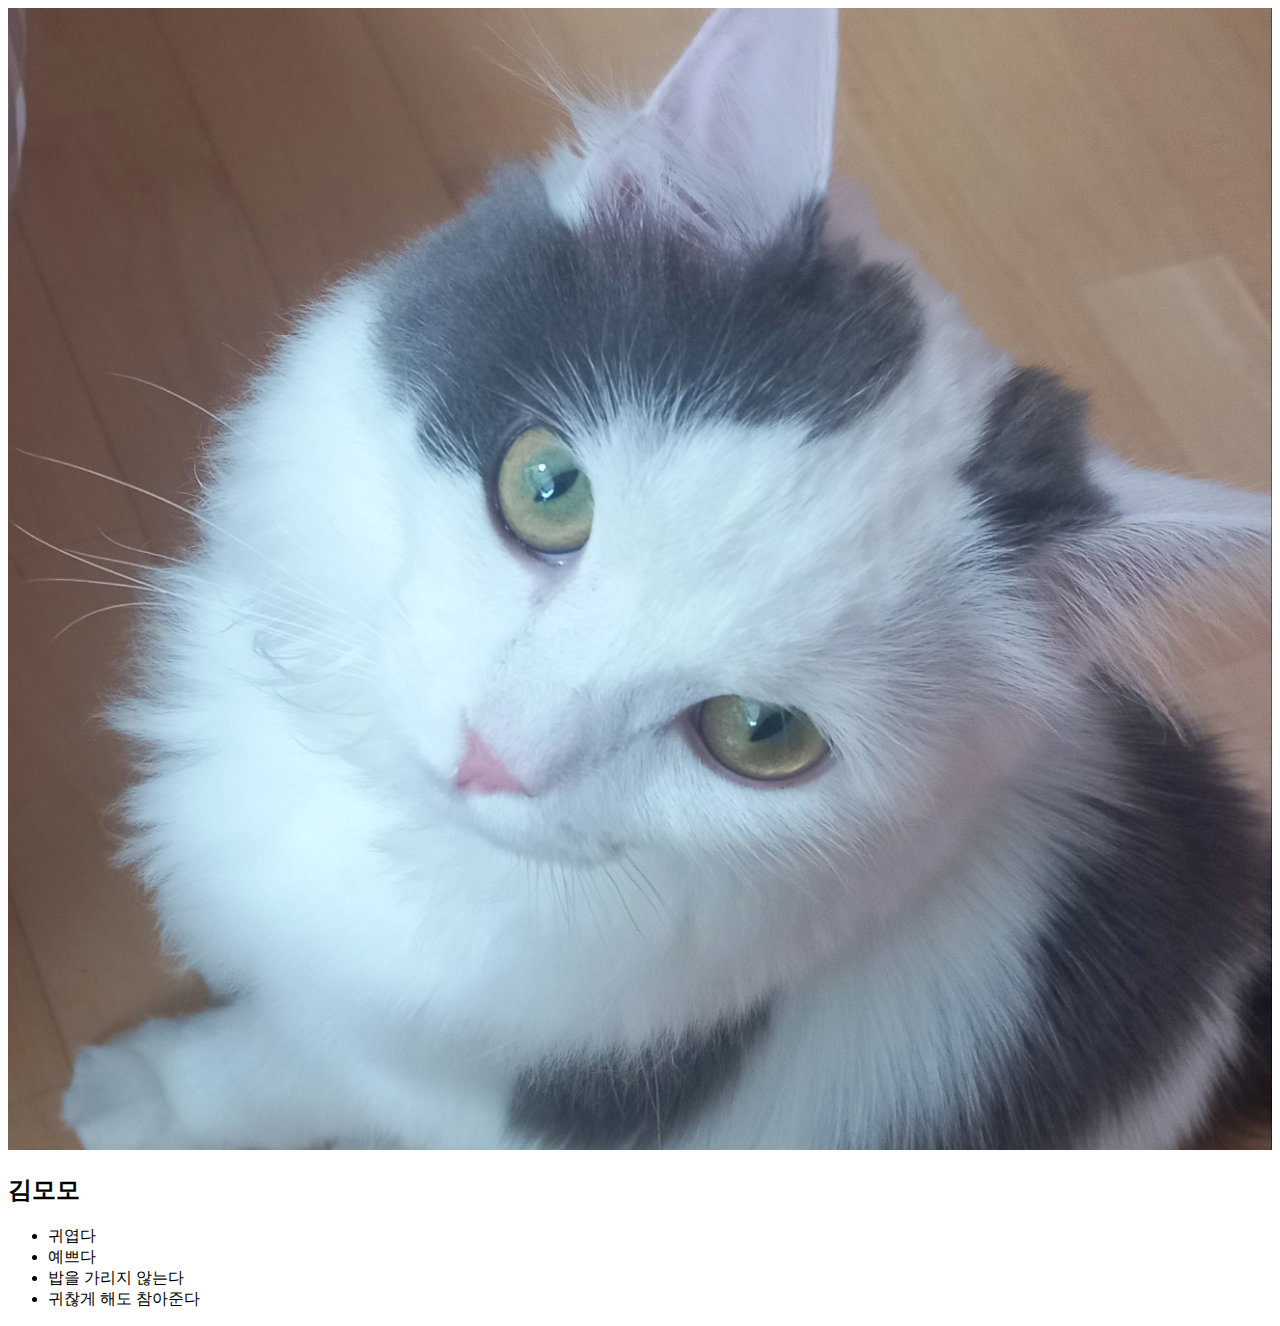
<file: index.html>
<!DOCTYPE html>
<head>
    <meta charset="UTF-8">
    <meta name="viewport" content="width=device-width, initial-scale=1.0">
    <title>내 고양이 소개 페이지</title>
</head>
<body>
    <img src="momo.jpg" width="100%">
    <h2>김모모</h2>
    <div>
        <ul>
            <li>귀엽다</li>
            <li>예쁘다</li>
            <li>밥을 가리지 않는다</li>
            <li>귀찮게 해도 참아준다</li>
        </ul>
    </div>
</body>
</html>
</file>
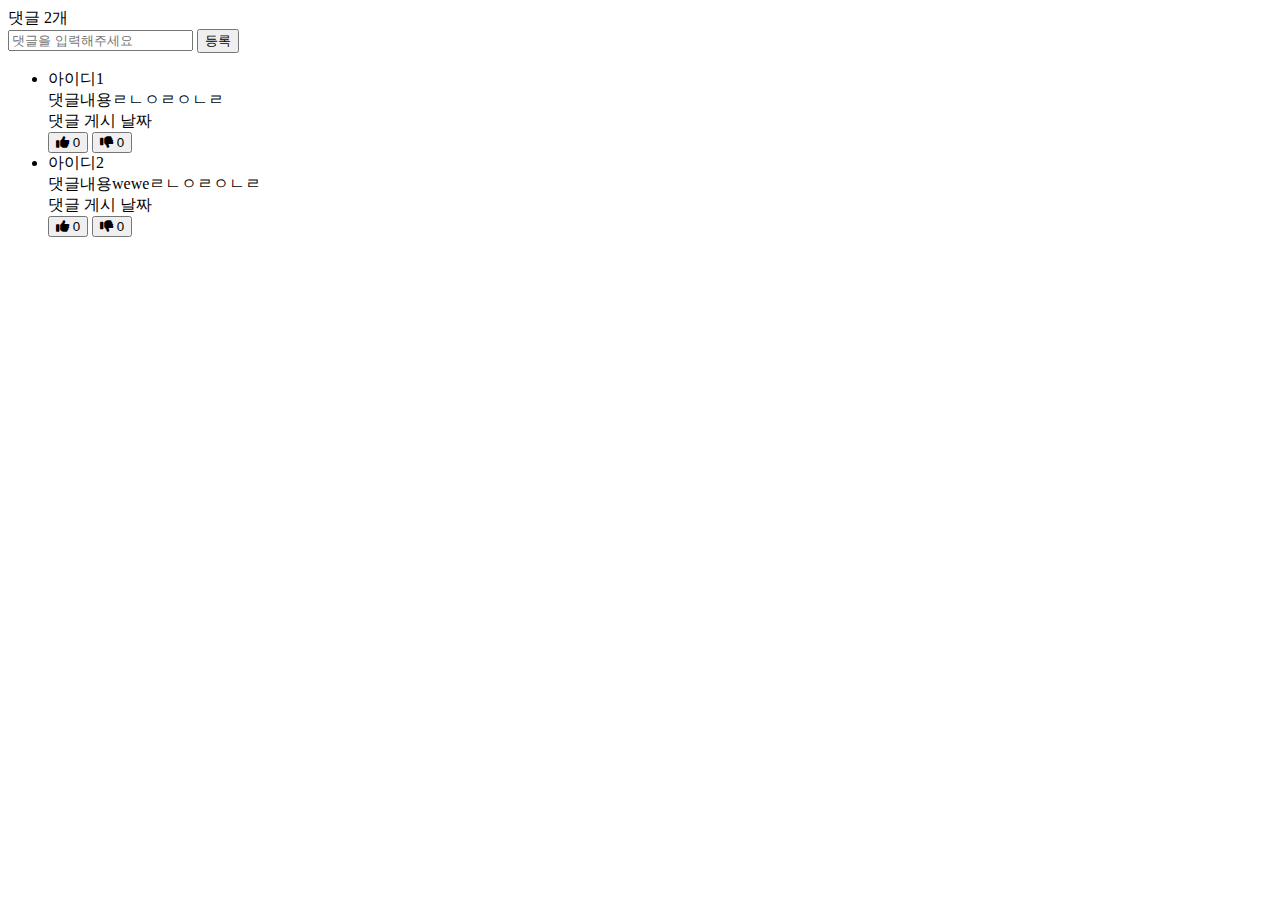
<file: index2.html>
<!DOCTYPE html>
<head>
    <meta charset="UTF-8">
    <meta name="viewport" content="width=device-width, initial-scale=1.0">
    <link href="plugin/web-fonts-with-css/css/all.css" rel="stylesheet" />
    <title>댓글창 구현</title>
    
</head>
<body>
    <div>
        <div>댓글 2개</div>
        <input type="text" placeholder="댓글을 입력해주세요">
        <button>등록</button>
    </div>
    <ul>
        <li>
            <div>아이디1</div>
            <div>댓글내용ㄹㄴㅇㄹㅇㄴㄹ</div>
            <div>댓글 게시 날짜</div>
            <button>
                <i class="fa-solid fa-thumbs-up"></i> 0
            </button>
            <button>
                <i class="fa-solid fa-thumbs-down"></i> 0
            </button>
        </li>
        <li>
            <div>아이디2</div>
            <div>댓글내용weweㄹㄴㅇㄹㅇㄴㄹ</div>
            <div>댓글 게시 날짜</div>
            <button>
                <i class="fa-solid fa-thumbs-up"></i> 0
            </button>
            <button>
                <i class="fa-solid fa-thumbs-down"></i> 0
            </button>
        </li>
    </ul>
</body>
</html>
</file>
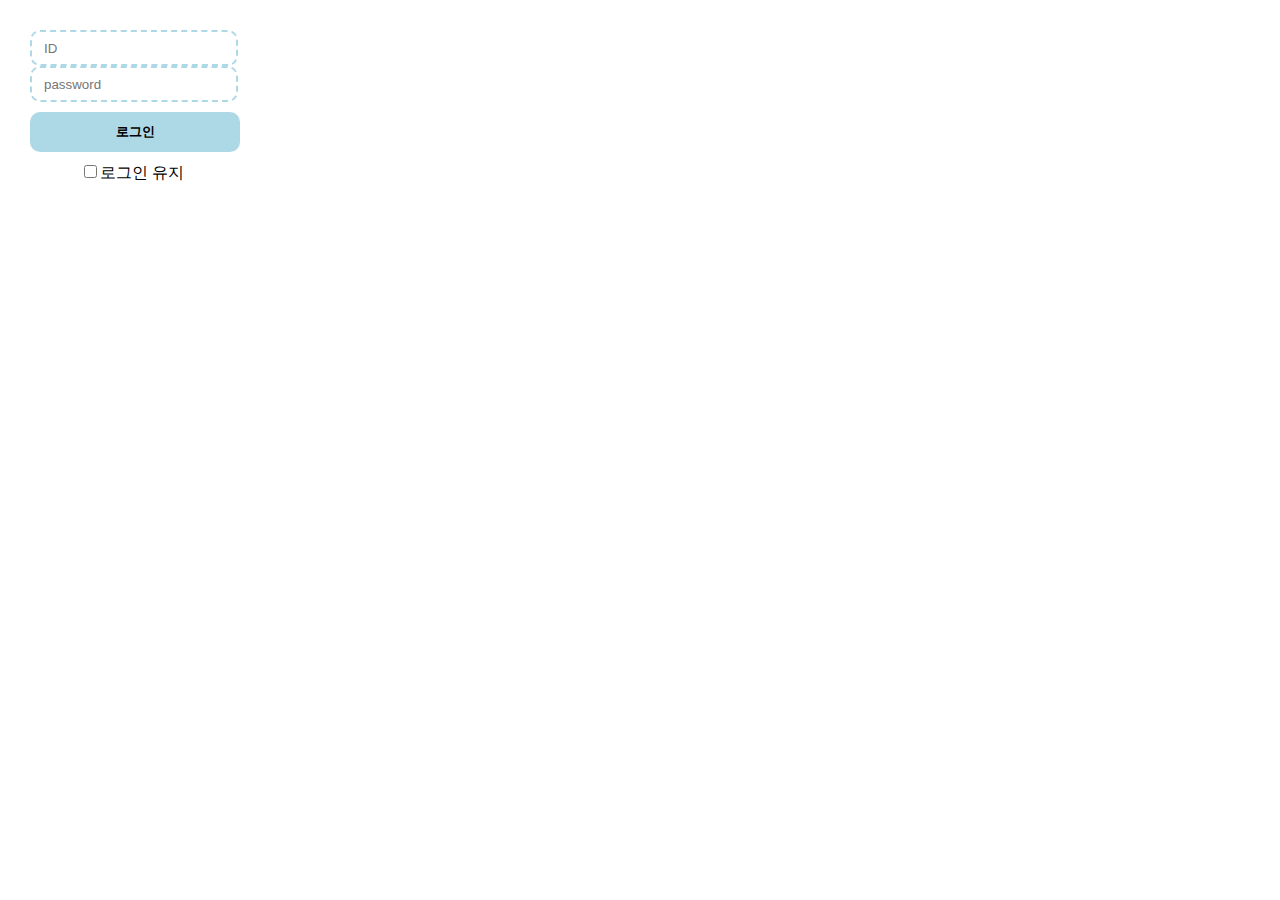
<file: login.html>
<!DOCTYPE html>
<head>
    <meta charset="UTF-8">
    <meta name="viewport" content="width=device-width, initial-scale=1.0">
    <link href="loginStyle.css" rel="stylesheet"></script>
    <title>로그인 창</title>
</head>
<body>
    <input id="InputId" type="text" placeholder="ID">
    <input id="InputPass" type="password" placeholder="password">
    <button id="loginButton">로그인</button>
    <label id="keepCheckbox"><input type="checkbox">로그인 유지</label>
</body>
</html>
</file>
<file: loginStyle.css>
#InputId, #InputPass{
    border-radius: 10px 10px;
    display: block;
    width: 200px;
    height: 30px;
    text-indent: 10px;
    border:2px dashed lightblue;
}
.InputFocus{
    background-color: lightblue;
}
input:focus{
    background-color: lightblue;
    border:2px dashed lightblue;
}
body{
    margin: 30px;
}
#loginButton{
    display: block;
    width: 210px;
    height: 40px;
    border-radius: 10px 10px;
    border: 2px dashed lightblue;
    background-color: lightblue;
    font-weight: bold;
    margin-top: 10px;
    margin-bottom: 10px;
}
#loginButton:hover{
    background-color: rgb(136, 187, 204);
    border: rgb(136, 187, 204);;
}
#loginButton:active{
    transform: translateY(1px);
    background-color: rgb(95, 149, 167);
    border: 2px dashed rgb(95, 149, 167);
}
#keepCheckbox{
    margin-left: 50px;
}
</file>
